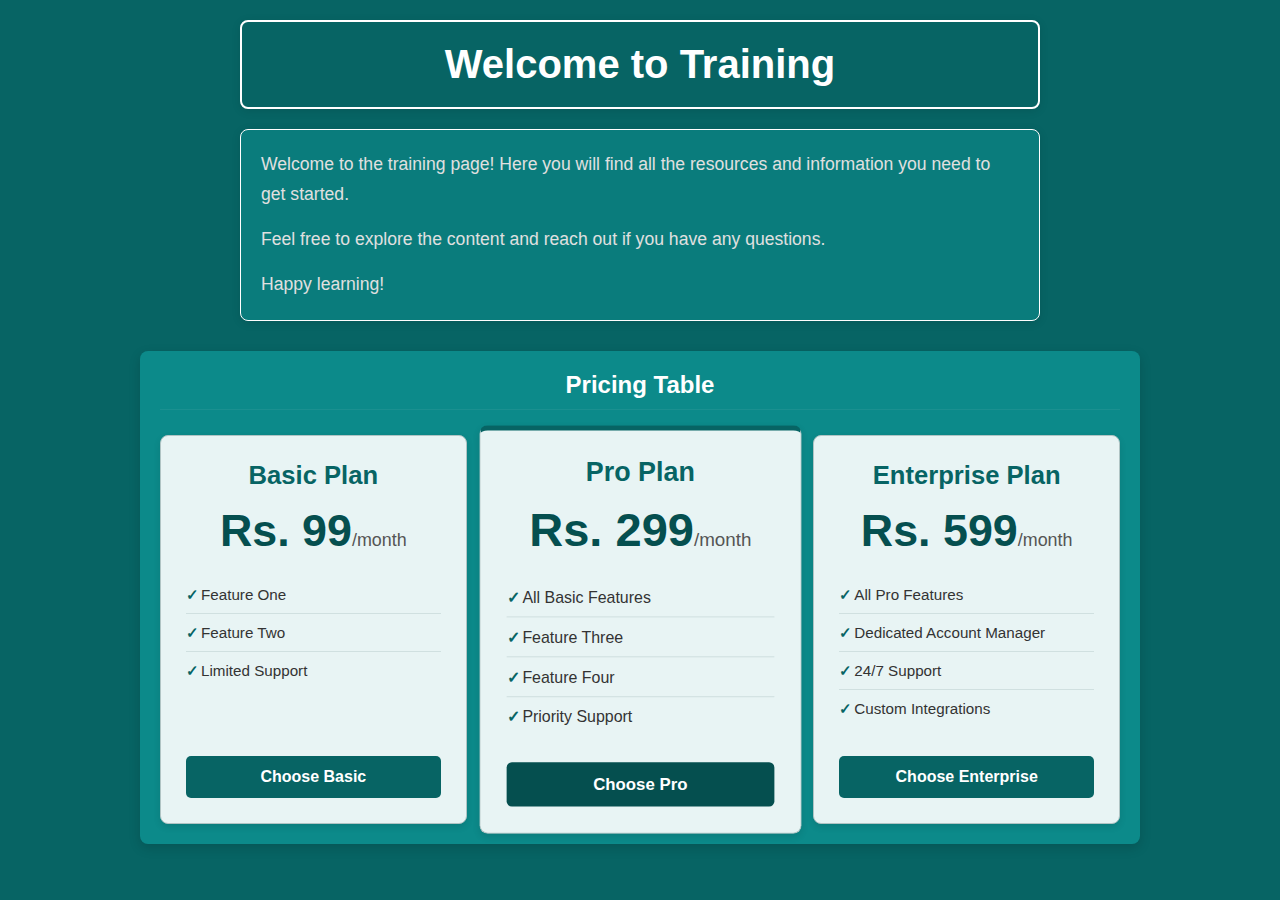
<file: HTML & CSS/index.html>
<!DOCTYPE html>
<html lang="en">
<head>
    <meta charset="UTF-8">
    <meta name="viewport" content="width=device-width, initial-scale=1.0">
    <title>welcome page</title>
    <link rel="stylesheet" href="article.css">
</head>
<body>
    <div class="container">
           <h1>Welcome to Training</h1>
    </div>
    <div class="content">
        <p>Welcome to the training page! Here you will find all the resources and information you need to get started.</p>
        <p>Feel free to explore the content and reach out if you have any questions.</p>
        <p>Happy learning!</p>
    </div>
     <section class="task-section">
        <h2> Pricing Table</h2>
        <div class="pricing-table">
            <div class="pricing-plan">
                <h3>Basic Plan</h3>
                <p class="price">Rs. 99<span>/month</span></p>
                <ul>
                    <li>Feature One</li>
                    <li>Feature Two</li>
                    <li>Limited Support</li>
                </ul>
                <a href="#" class="plan-button">Choose Basic</a>
            </div>
            <div class="pricing-plan popular">
                <h3>Pro Plan</h3>
                <p class="price">Rs. 299<span>/month</span></p>
                <ul>
                    <li>All Basic Features</li>
                    <li>Feature Three</li>
                    <li>Feature Four</li>
                    <li>Priority Support</li>
                </ul>
                <a href="#" class="plan-button">Choose Pro</a>
            </div>
            <div class="pricing-plan">
                <h3>Enterprise Plan</h3>
                <p class="price">Rs. 599<span>/month</span></p>
                <ul>
                    <li>All Pro Features</li>
                    <li>Dedicated Account Manager</li>
                    <li>24/7 Support</li>
                    <li>Custom Integrations</li>
                </ul>
                <a href="#" class="plan-button">Choose Enterprise</a>
            </div>
        </div>
    </section>
</body>
</html>
</file>
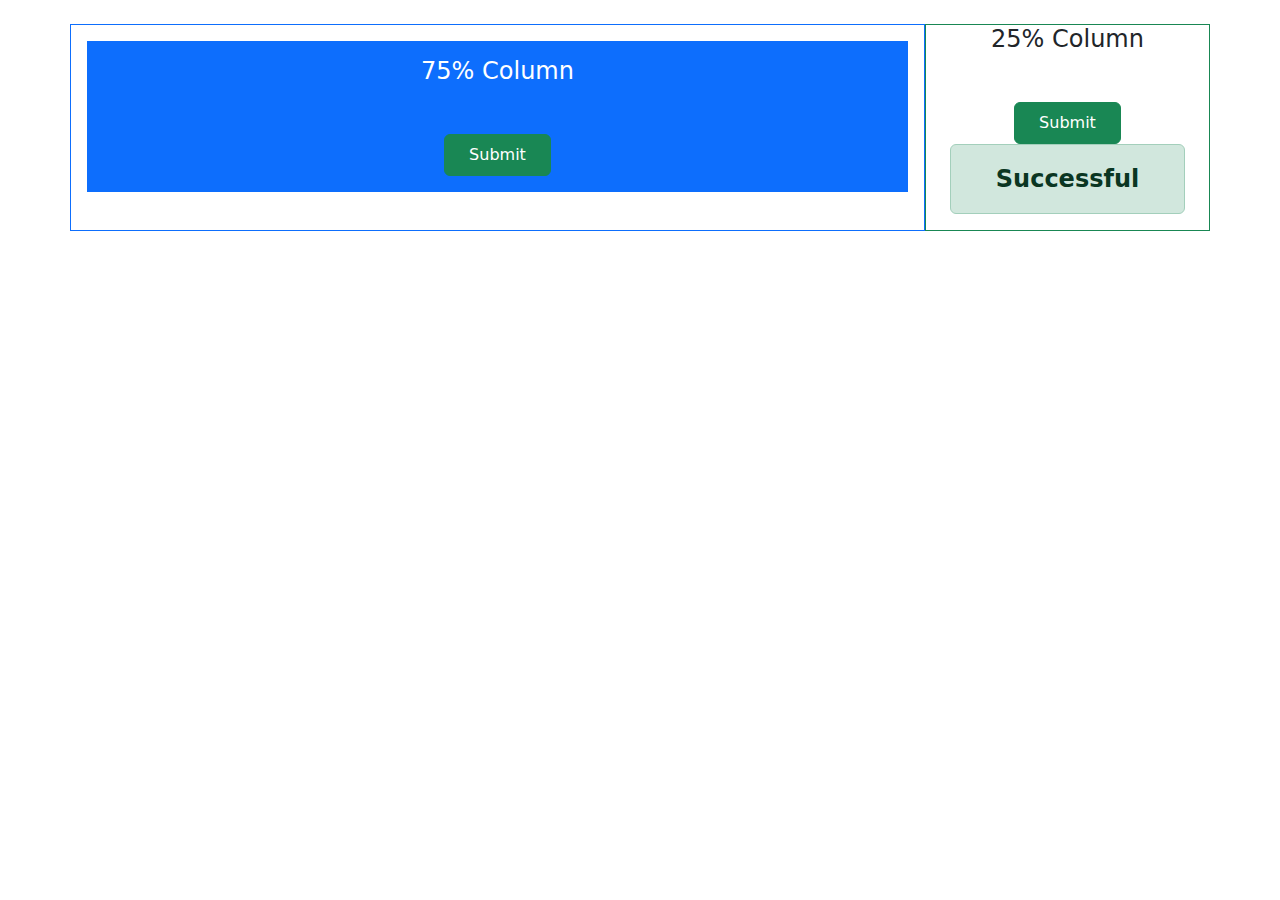
<file: Bootstrap/bootstrap.html>
<!DOCTYPE html>
<html lang="en">
<head>
  <meta charset="UTF-8">
  <meta name="viewport" content="width=device-width, initial-scale=1">
  <title>Responsive Columns with Bootstrap</title>
  <link href="https://cdn.jsdelivr.net/npm/bootstrap@5.3.3/dist/css/bootstrap.min.css" rel="stylesheet">
  <style>
    .btn-success:hover {
      background-color: #218838;
      transform: scale(1.05);
      transition: all 0.3s ease-in-out;
    }
  </style>
</head>
<body>

  <div class="container mt-4">
    <div class="row">
      <div class="col-sm-12 col-md-9 border border-primary text-center fw-bold fs-6 p-3">
          <div class="bg-primary text-white p-3">
              <h4>75% Column</h4>
              <div class="container text-center mt-5">
                     <button type="submit" class="btn btn-success px-4 py-2">
                           Submit
                     </button>
              </div>
          </div>
      </div>
      <div class="col-sm-12 col-md-3 border border-success text-center fw-bold fs-4 fs-md-2 fs-lg-1">
        <h4>25% Column</h4>
        <div class="container text-center mt-5">
          <button type="submit" class="btn btn-success px-4 py-2">
            Submit
          </button>
          <div class="alert alert-success">Successful</div>
      </div>
    </div>
  </div>
</body>
</html>
</file>
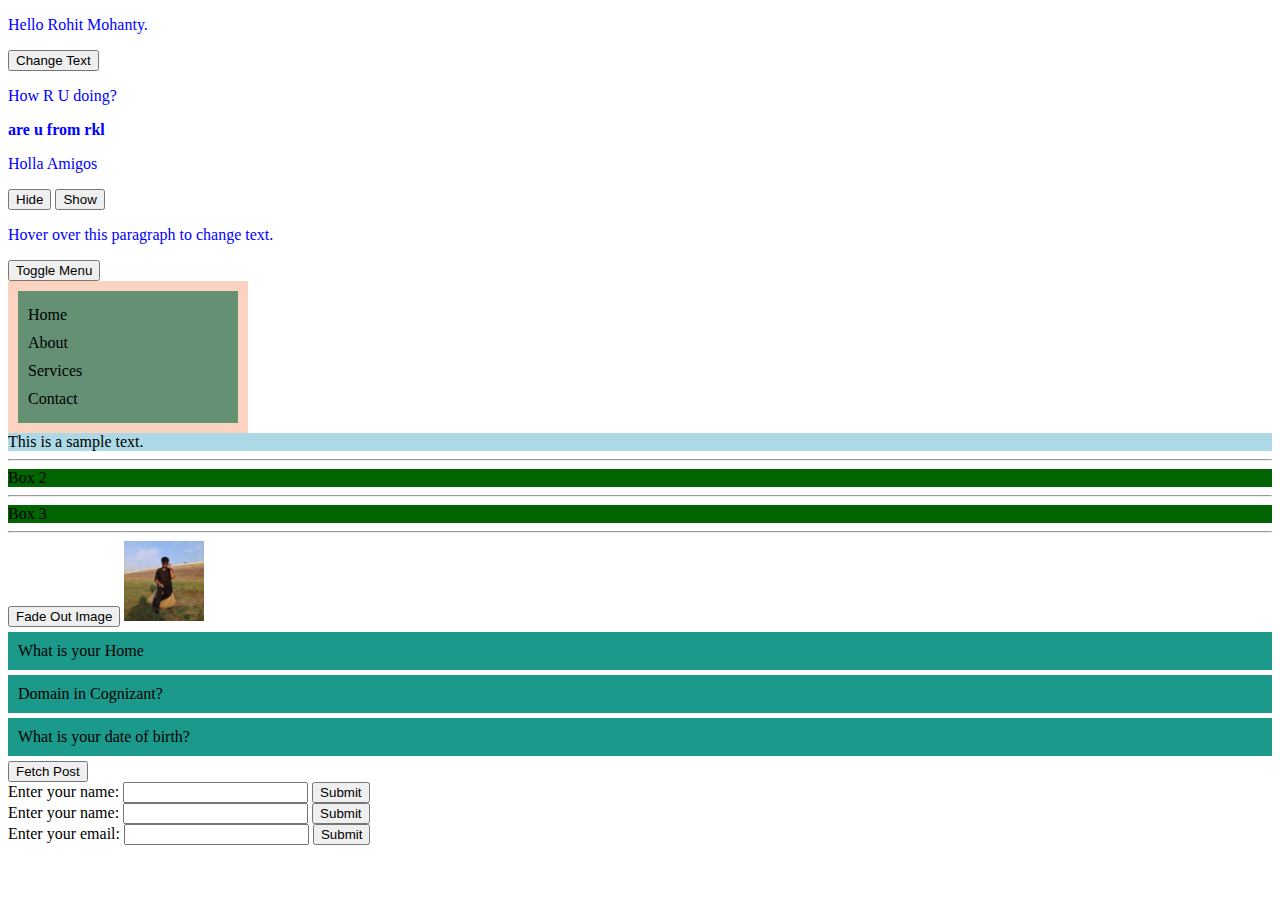
<file: Jquery/jquery.html>
<!DOCTYPE html>
<html lang="en">
<head>
    <meta charset="UTF-8">
    <meta name="viewport" content="width=device-width, initial-scale=1.0">
    <title>jQuery Alert</title>
    <script src="https://code.jquery.com/jquery-3.7.1.min.js"></script>
    <script>
      $(function() {
        alert("Page loaded");
        $('p').css('color', 'blue');
        $('.box').css('background-color', 'DarkGreen');
        $('#toggleMenuBtn').click(function() {
        $('#menu').slideToggle();
    });
        $('#changeTextBtn').click(function() {
        $('#myParagraph').text('Hemloo RoMo');
        $('#hoverParagraph').hover(function() {
        $(this).text('You are hovering over,stop doing that.');
      }, function() {
        $(this).text('Hover over this paragraph to change text.');
      });
      });
       $('#fadeBtn').click(function() {
        $('#myImage').fadeOut();
      });
      $(function() {
      $('span').parent().css('background-color', 'lightblue');
    });
    $(function() {
      $('#first').next().css('font-weight', 'bold');
    });
    $('#hideBtn').click(function() {
        $('#para').hide();
      });
      $('#showBtn').click(function() {
        $('#para').show();
      });
      $('.faq-question').click(function() {
        $(this).next('.faq-answer').slideToggle();
      });
      $('#fetchBtn').click(function() {
        $.get('https://api.adviceslip.com/advice', function(data) {
        let advice = JSON.parse(data); 
        $('#output').html('<p>' + advice.slip.advice + '</p>');
      });
      });
      $('#nameForm').submit(function(e) {
        e.preventDefault();
        const userName = $('#nameInput').val().trim();
        $.post('https://jsonplaceholder.typicode.com/posts', { name: userName }, function(data) {
          $('#response').html('<p>Name submitted: ' + data.name + '</p>');
        });
      });
      $('#nameFormss').submit(function (e) {
        e.preventDefault();
        const userName = $('#nameInputss').val().trim();
        if (userName === '') {
          $('#responses').text('Name field cannot be empty.');
        } else {
          $('#responses').text('Form submitted with name: ' + userName);
        }
      });
      $('#emailForm').submit(function (e) {
        e.preventDefault();
        const email = $('#emailInput').val().trim();
        const emailPattern = /^[^\s@]+@[^\s@]+\.[^\s@]+$/;
        if (email === '') {
          $('#response1').text('Email field cannot be empty.');
        } else if (!emailPattern.test(email)) {
          $('#response1').text('Please enter a valid email address.');
        } else {
          $('#response1').text('Valid email submitted: ' + email);
        }
      });
    });
  </script>
  <style>
    #menu {
      background: #649074;
      padding: 10px;
      border: 10px solid #fad4c0;
      width: 200px;
    }
    #menu ul {
      list-style: none;
      padding: 0;
      margin: 0;
    }
    #menu li {
      padding: 5px 0;
    }
    .faq-question {
      cursor: pointer;
      background: #1b998b;
      padding: 10px;
      margin: 5px 0;
    }
    .faq-answer {
      display: none;
      padding: 10px 15px;
      background: #473144;
      color: aliceblue;
      border-left: 3px solid #af1b3f;
      margin-bottom: 10px;
    }
  </style>
</head>
<body>
    <p id="myParagraph">Hello Rohit Mohanty.</p>
    <button id="changeTextBtn">Change Text</button>
    <p id="first">How R U doing?</p>
    <p>are u from rkl</p>
    <p id="para">Holla Amigos</p>
    <button id="hideBtn">Hide</button>
    <button id="showBtn">Show</button>
    <p id="hoverParagraph">Hover over this paragraph to change text.</p>
    <button id="toggleMenuBtn">Toggle Menu</button>
    <div id="menu">
     <ul>
       <li>Home</li>
       <li>About</li>
       <li>Services</li>
       <li>Contact</li>
     </ul>
    </div>
    <div class="box">This is a <span>sample</span> text.</div>
    <hr>
    <div class="box">Box 2</div>
    <hr>
    <div class="box">Box 3</div>
    <hr>
    <button id="fadeBtn">Fade Out Image</button>
    <img id="myImage" src="RoMo.jpg" width="80" height="80" alt="Placeholder Image">
    <div class="faq">
    <div class="faq-question">What is your Home</div>
    <div class="faq-answer">Rourkela Sundergarh Odisha India</div>

    <div class="faq-question">Domain in Cognizant?</div>
    <div class="faq-answer">JAVA ADM Standard</div>

    <div class="faq-question">What is your date of birth?</div>
    <div class="faq-answer">14/01/2003</div>
    </div>
    <button id="fetchBtn">Fetch Post</button>
    <div id="output"></div>
    <form id="nameForm">
    <label for="nameInput">Enter your name:</label>
    <input type="text" id="nameInput" required>
    <button type="submit">Submit</button>
    </form>
    <div id="response"></div>
    <form id="nameFormss">
    <label for="nameInputs">Enter your name:</label>
    <input type="text" id="nameInputss">
    <button type="submit">Submit</button>
    </form>
    <div id="responses"></div>
    <form id="emailForm">
    <label for="emailInput">Enter your email:</label>
    <input type="text" id="emailInput">
    <button type="submit">Submit</button>
    </form>
    <div id="response1"></div>
    
</body>
</html>
</file>
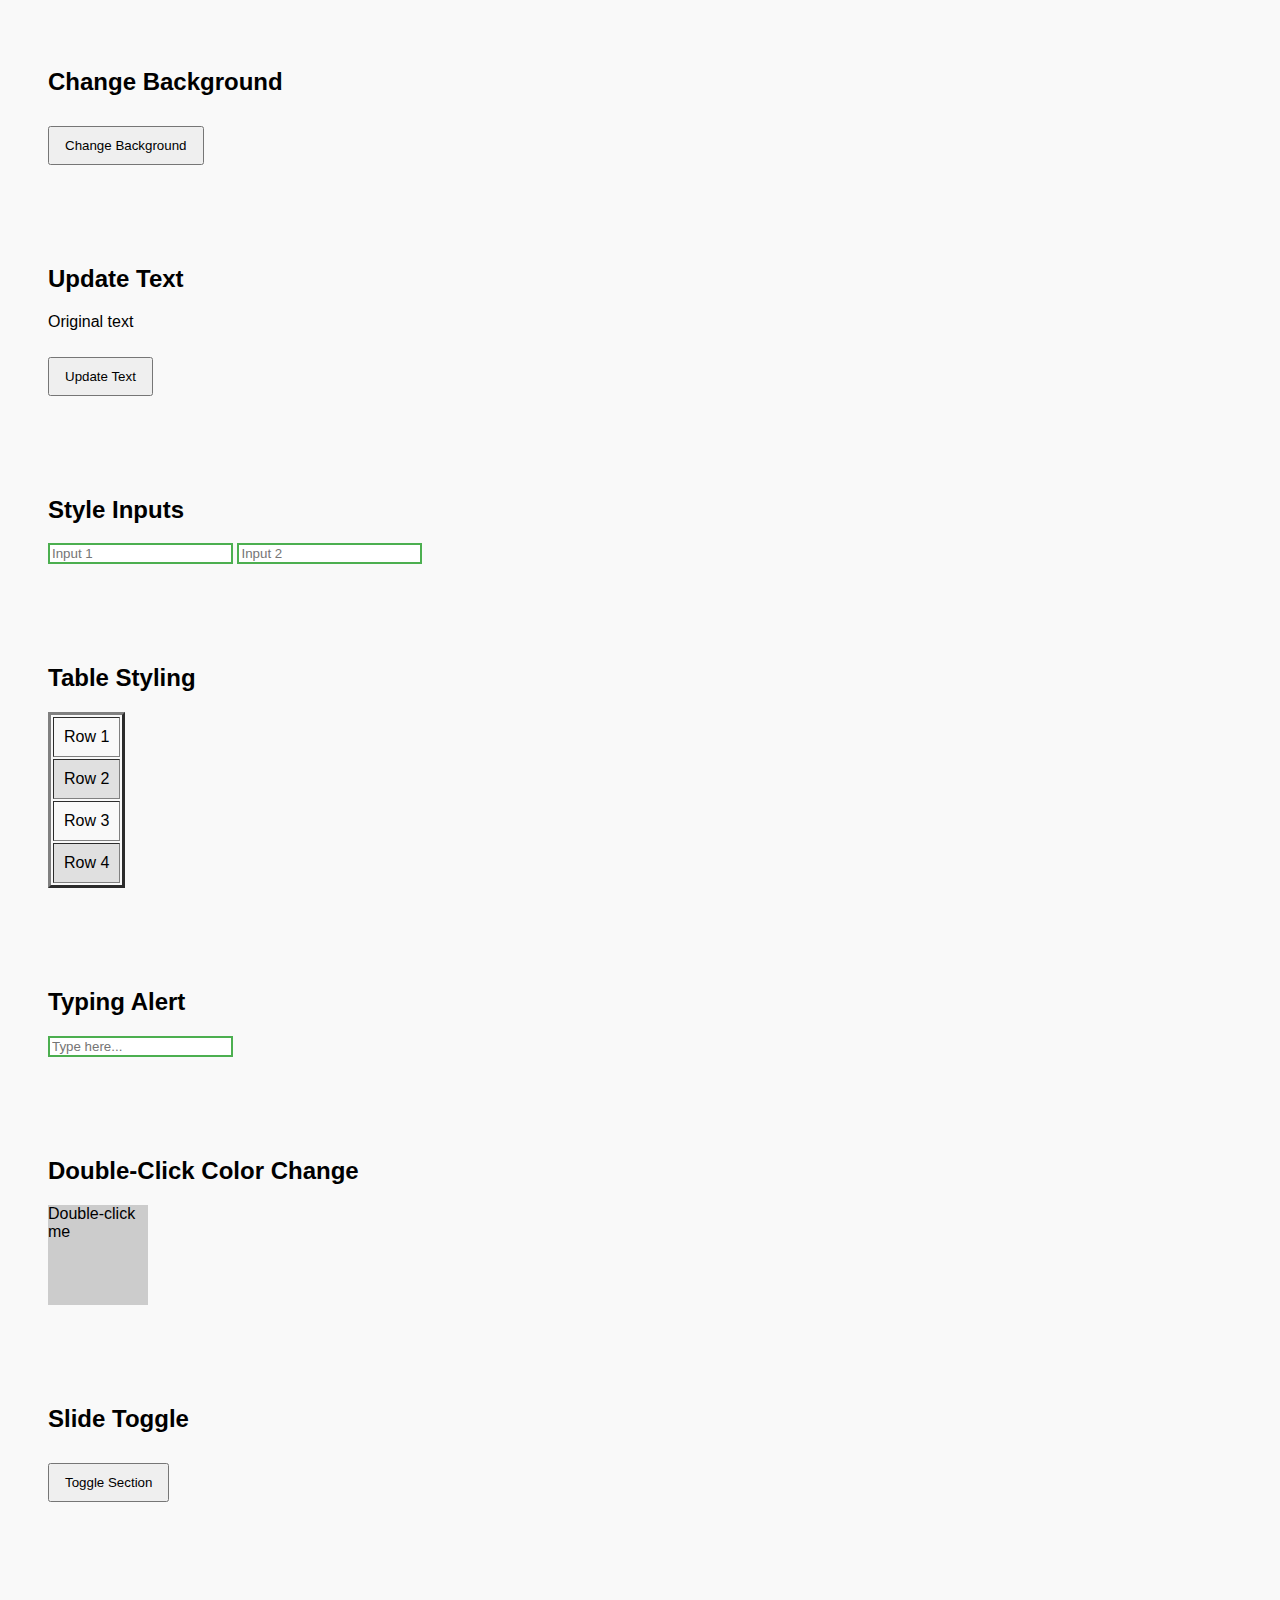
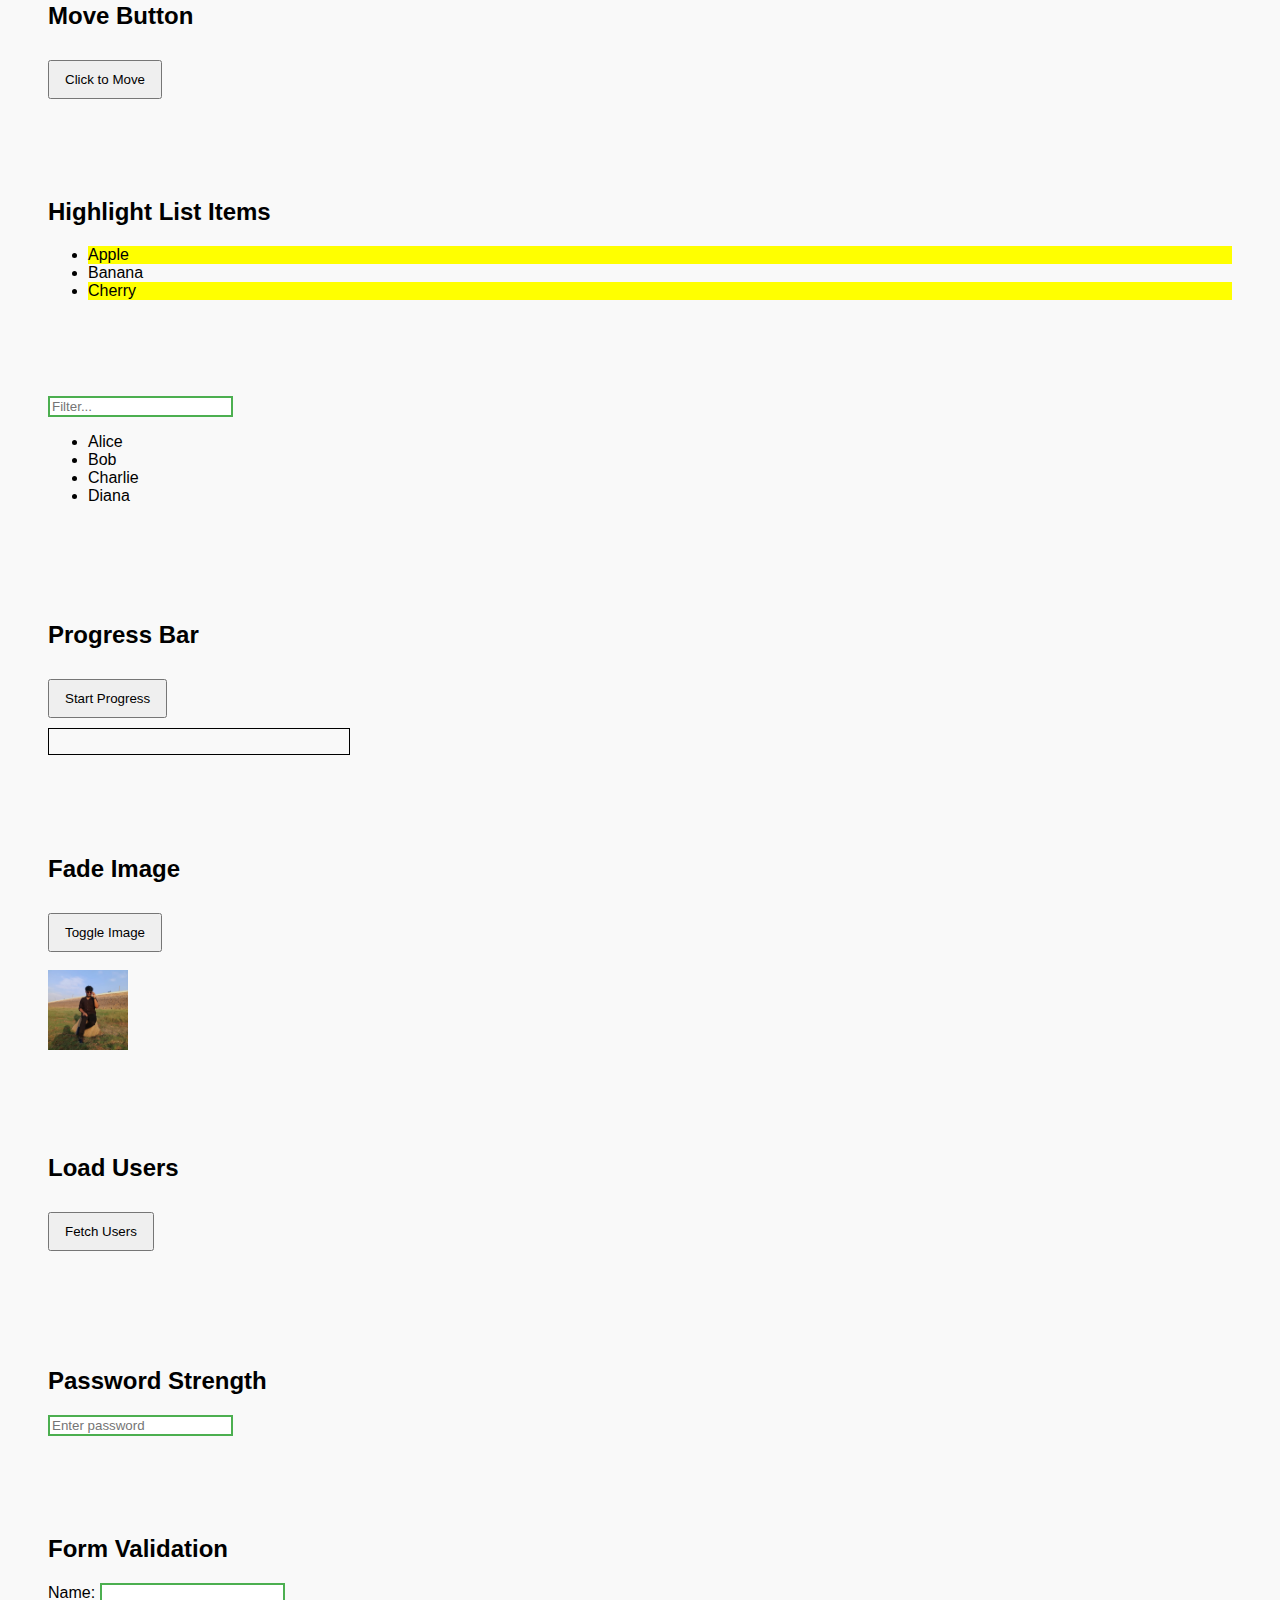
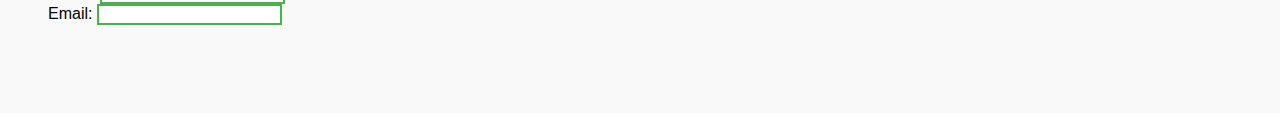
<file: Jquery/jquery2.html>
<!DOCTYPE html>
<html lang="en">
<head>
    <meta charset="UTF-8">
    <meta name="viewport" content="width=device-width, initial-scale=1.0">
    <title>jQuery</title>
    <script src="https://code.jquery.com/jquery-3.7.1.min.js"></script>
    
    <style>
        body { 
            font-family: Arial, sans-serif;
            padding: 20px; 
            background-color: #f9f9f9;}
        section { 
            margin-bottom: 40px; 
            padding: 20px;
        }
        button { 
            margin-top: 10px;
            padding: 10px 15px;
        }
        .error { 
            color: red; 
            font-size: 0.9em; 
        }
        #progressContainer { 
            width: 300px; 
            height: 25px; 
            border: 1px solid #000; 
            margin-top: 10px; 
        }
        #progressBar { 
            height: 100%; 
            width: 0; 
            background: green; 
        }
        #moveBtn { 
            position: relative; 
        }
        #colorBox { 
            width: 100px; 
            height: 100px; 
            background: #ccc; 
            cursor: pointer; 
        }
        #slideContent { 
            display: none; 
            border: 1px solid #ccc; 
            padding: 10px; 
        }
        li.highlight { 
            background-color: yellow; 
        }
  </style>
</head>
<body>
   <section>
     <h2>Change Background</h2>
     <button id="bgBtn">Change Background</button>
   </section>
   <section>
     <h2>Update Text</h2>
     <p id="textPara">Original text</p>
     <button id="updateTextBtn">Update Text</button>
   </section>
   <section>
     <h2>Style Inputs</h2>
     <input type="text" placeholder="Input 1">
     <input type="text" placeholder="Input 2">
   </section>
   <section>
     <h2>Table Styling</h2>
     <table border="3" cellpadding="10">
       <tr><td>Row 1</td></tr>
       <tr><td>Row 2</td></tr>
       <tr><td>Row 3</td></tr>
       <tr><td>Row 4</td></tr>
     </table>
   </section>
   <section>
     <h2>Typing Alert</h2>
     <input type="text" id="typingInput" placeholder="Type here...">
   </section>
   <section>
     <h2>Double-Click Color Change</h2>
     <div id="colorBox">Double-click me</div>
   </section>
   <section>
     <h2>Slide Toggle</h2>
     <button id="toggleSlideBtn">Toggle Section</button>
     <div id="slideContent">This section expands and collapses</div>
   </section>
   <section>
     <h2>Move Button</h2>
     <button id="moveBtn">Click to Move</button>
   </section>
   <section>
     <h2>Highlight List Items</h2>
     <ul id="fruitList">
       <li>Apple</li>
       <li>Banana</li>
       <li>Cherry</li>
     </ul>
   </section>
   <section>
     <Filter List</h2>
     <input type="text" id="filterInput" placeholder="Filter...">
     <ul id="nameList">
       <li>Alice</li>
       <li>Bob</li>
       <li>Charlie</li>
       <li>Diana</li>
     </ul>
  </section>
  <section>
    <h2>Progress Bar</h2>
    <button id="startProgress">Start Progress</button>
    <div id="progressContainer">
      <div id="progressBar"></div>
    </div>
  </section>
  <section>
    <h2>Fade Image</h2>
    <button id="fadeImageBtn">Toggle Image</button><br><br>
    <img id="toggleImage" src="RoMo.jpg" width="80" height="80" alt="Sample">
  </section>
  <section>
    <h2>Load Users</h2>
    <button id="loadUsers">Fetch Users</button>
    <ul id="userList"></ul>
  </section>
  <section>
     <h2> Password Strength</h2>
     <input type="password" id="passwordInput" placeholder="Enter password">
     <div id="strength" class="error"></div>
     </section>
  <section>
      <h2>Form Validation</h2>
      <label>Name:</label>
      <input type="text" id="nameInput">
      <div id="nameError" class="error"></div>
  
      <label>Email:</label>
      <input type="text" id="emailInput">
      <div id="emailError" class="error"></div>
  </section>
  <script>
         $('#bgBtn').click(() => $('body').css('background', '#f0f8ff'));
         $('#updateTextBtn').click(() => $('#textPara').text('Updated text!'));
         $('input').css('border', '2px solid #4CAF50');
         $('tr:odd').css('background', '#e0e0e0');
         $('tr:even').css('background', '#f9f9f9');
         $('#typingInput').on('input', function() { alert($(this).val()); });
         $('#colorBox').dblclick(() => $('#colorBox').css('background', '#ffa07a'));
         $('#toggleSlideBtn').click(() => $('#slideContent').slideToggle());
         let moved = false;
         $('#moveBtn').click(() => {
         $('#moveBtn').animate({ left: moved ? '0' : '200px' });
         moved = !moved;
       });
         $('#fruitList li:first, #fruitList li:last').addClass('highlight');
         $('#filterInput').on('input', function() {
         const query = $(this).val().toLowerCase();
         $('#nameList li').filter(function() {
         $(this).toggle($(this).text().toLowerCase().includes(query));
   });
});
         $('#startProgress').click(() => {
         $('#progressBar').stop(true).css('width', '0').animate({ width: '100%' }, 3000);
  });
         $('#fadeImageBtn').click(() => $('#toggleImage').fadeToggle());
         $('#loadUsers').click(() => {
         $.get('https://jsonplaceholder.typicode.com/users', data => {
         $('#userList').empty();
           data.forEach(u => $('#userList').append(`<li>${u.name} (${u.email})</li>`));
    });
  });
         $('#passwordInput').on('input', function() {
          const val = $(this).val();
          let msg = '', cls = '';
          if(val.length === 0) msg = '';
          else if(val.length < 6) { msg = 'Weak'; cls = 'error'; }
          else if(/[A-Z]/.test(val) && /[0-9]/.test(val) && val.length >= 8) { msg = 'Strong'; cls = ''; }
          else { msg = 'Medium'; cls = 'error'; }
          $('#strength').text(msg).attr('class', cls);
  });
         function validateName() {
         const name = $('#nameInput').val().trim();
         $('#nameError').text(name === '' ? 'Name cannot be empty' : '');
  }
        function validateEmail() {
         const email = $('#emailInput').val().trim();
         const pattern = /^[^\s@]+@[^\s@]+\.[^\s@]+$/;
         if(email === '') $('#emailError').text('Email cannot be empty');
         else if(!pattern.test(email)) $('#emailError').text('Invalid email format');
         else $('#emailError').text('');
  }
        $('#nameInput').on('input', validateName);
        $('#emailInput').on('input', validateEmail);
    </script>
</body>
</html>
</file>
<file: HTML & CSS/article.css>
* {
    box-sizing: border-box;
    margin: 0;
    padding: 0;
}

body {
    height: 100%; 
    font-family: Arial, sans-serif; 
    background-color: #076464; 
    color: #e0e0e0; 
    padding: 20px; 
}


.container {
    max-width: 800px;
    margin: 0 auto 20px auto;
    padding: 20px;
    display: flex;
    justify-content: center;
    align-items: center;
    background-color: #076464; 
    border: #ffffff solid 2px;
    border-radius: 8px;
    box-shadow: 0 2px 10px rgba(0, 0, 0, 0.1);
    text-align: center; 
}

.container h1 {
    font-family: 'Gill Sans', 'Gill Sans MT', Calibri, 'Trebuchet MS', sans-serif; 
    font-weight: bolder;
    color: #ffffff; 
    font-size: 2.5em;
}


.content {
    max-width: 800px;
    margin: 0 auto 30px auto; 
    padding: 20px;
    background-color: #0a7c7c; 
    border: #ffffff solid 1px; 
    border-radius: 8px;
    box-shadow: 0 2px 10px rgba(0, 0, 0, 0.1);
}

.content p {
    font-size: 1.1em;
    line-height: 1.7;
    margin-bottom: 15px; 
}

.content p:last-child {
    margin-bottom: 0;
}


.task-section {
    max-width: 1000px; /* Wider for the table */
    margin: 0 auto 30px auto;
    padding: 20px;
    background-color: #0c8a8a; 
    border-radius: 8px;
    box-shadow: 0 4px 12px rgba(0,0,0,0.15);
}

.task-section h2 {
    font-family: 'Gill Sans', 'Gill Sans MT', Calibri, 'Trebuchet MS', sans-serif;
    font-weight: bold;
    color: #ffffff;
    text-align: center;
    margin-bottom: 25px;
    padding-bottom: 10px;
    border-bottom: 1px solid #1a9090;
}


.pricing-table {
    display: flex;
    justify-content: space-around; 
    flex-wrap: wrap; 
    gap: 20px; 
}

.pricing-plan {
    flex: 1; 
    min-width: 280px; 
    max-width: 330px; 
    background-color: #e8f4f4; 
    color: #333; 
    border: 1px solid #b0c4c4;
    border-radius: 8px;
    padding: 25px;
    text-align: center;
    box-shadow: 0 3px 7px rgba(0,0,0,0.1);
    transition: transform 0.3s ease, box-shadow 0.3s ease;
    display: flex; 
    flex-direction: column; 
}

.pricing-plan:hover {
    transform: translateY(-5px);
    box-shadow: 0 8px 16px rgba(0,0,0,0.15);
}

.pricing-plan.popular {
    border-top: 5px solid #076464; 
    transform: scale(1.05); 
}
.pricing-plan.popular:hover {
    transform: scale(1.05) translateY(-5px); 
}


.pricing-plan h3 {
    font-family: 'Trebuchet MS', sans-serif;
    font-size: 1.6em;
    color: #076464; 
    margin-bottom: 15px;
}

.pricing-plan .price {
    font-size: 2.8em;
    font-weight: bold;
    color: #054f4f; 
    margin-bottom: 20px;
}

.pricing-plan .price span {
    font-size: 0.4em; 
    font-weight: normal;
    color: #555;
}

.pricing-plan ul {
    list-style: none; 
    padding: 0;
    margin-bottom: 25px;
    text-align: left; 
    flex-grow: 1; 
}

.pricing-plan ul li {
    padding: 10px 0 10px 15px; 
    font-size: 0.95em;
    border-bottom: 1px solid #d0e0e0;
    position: relative; 
}

.pricing-plan ul li:before { 
    content: '✓';
    color: #076464;
    font-weight: bold;
    position: absolute;
    left: 0;
}


.pricing-plan ul li:last-child {
    border-bottom: none;
}

.plan-button {
    display: block; 
    width: 100%;
    padding: 12px 20px;
    background-color: #076464; 
    color: white;
    text-decoration: none;
    border: none;
    border-radius: 5px;
    font-weight: bold;
    font-size: 1em;
    cursor: pointer;
    transition: background-color 0.3s ease;
    margin-top: auto; 
}

.pricing-plan.popular .plan-button {
    background-color: #054f4f; 
}

.plan-button:hover {
    background-color: #054f4f; 
}
.pricing-plan.popular .plan-button:hover {
    background-color: #043b3b;
}



@media screen and (max-width: 768px) { 
    .pricing-table {
        flex-direction: column; 
        align-items: center; 
    }

    .pricing-plan {
        width: 90%; 
        max-width: 400px; 
        margin-bottom: 25px; 
    }
    .pricing-plan:last-child {
        margin-bottom: 0;
    }

    .pricing-plan.popular {
        transform: scale(1); 
    }
    .pricing-plan.popular:hover {
        transform: translateY(-5px); 
    }

    .container h1 {
        font-size: 2em; 
    }
    .content p {
        font-size: 1em; 
    }
}

@media screen and (max-width: 600px) { 
    .container, .content, .task-section {
        padding: 15px; 
    }

    .container h1 {
        font-size: 1.8em;
    }

    .pricing-plan h3 {
        font-size: 1.4em;
    }
    .pricing-plan .price {
        font-size: 2.2em;
    }
}
</file>
